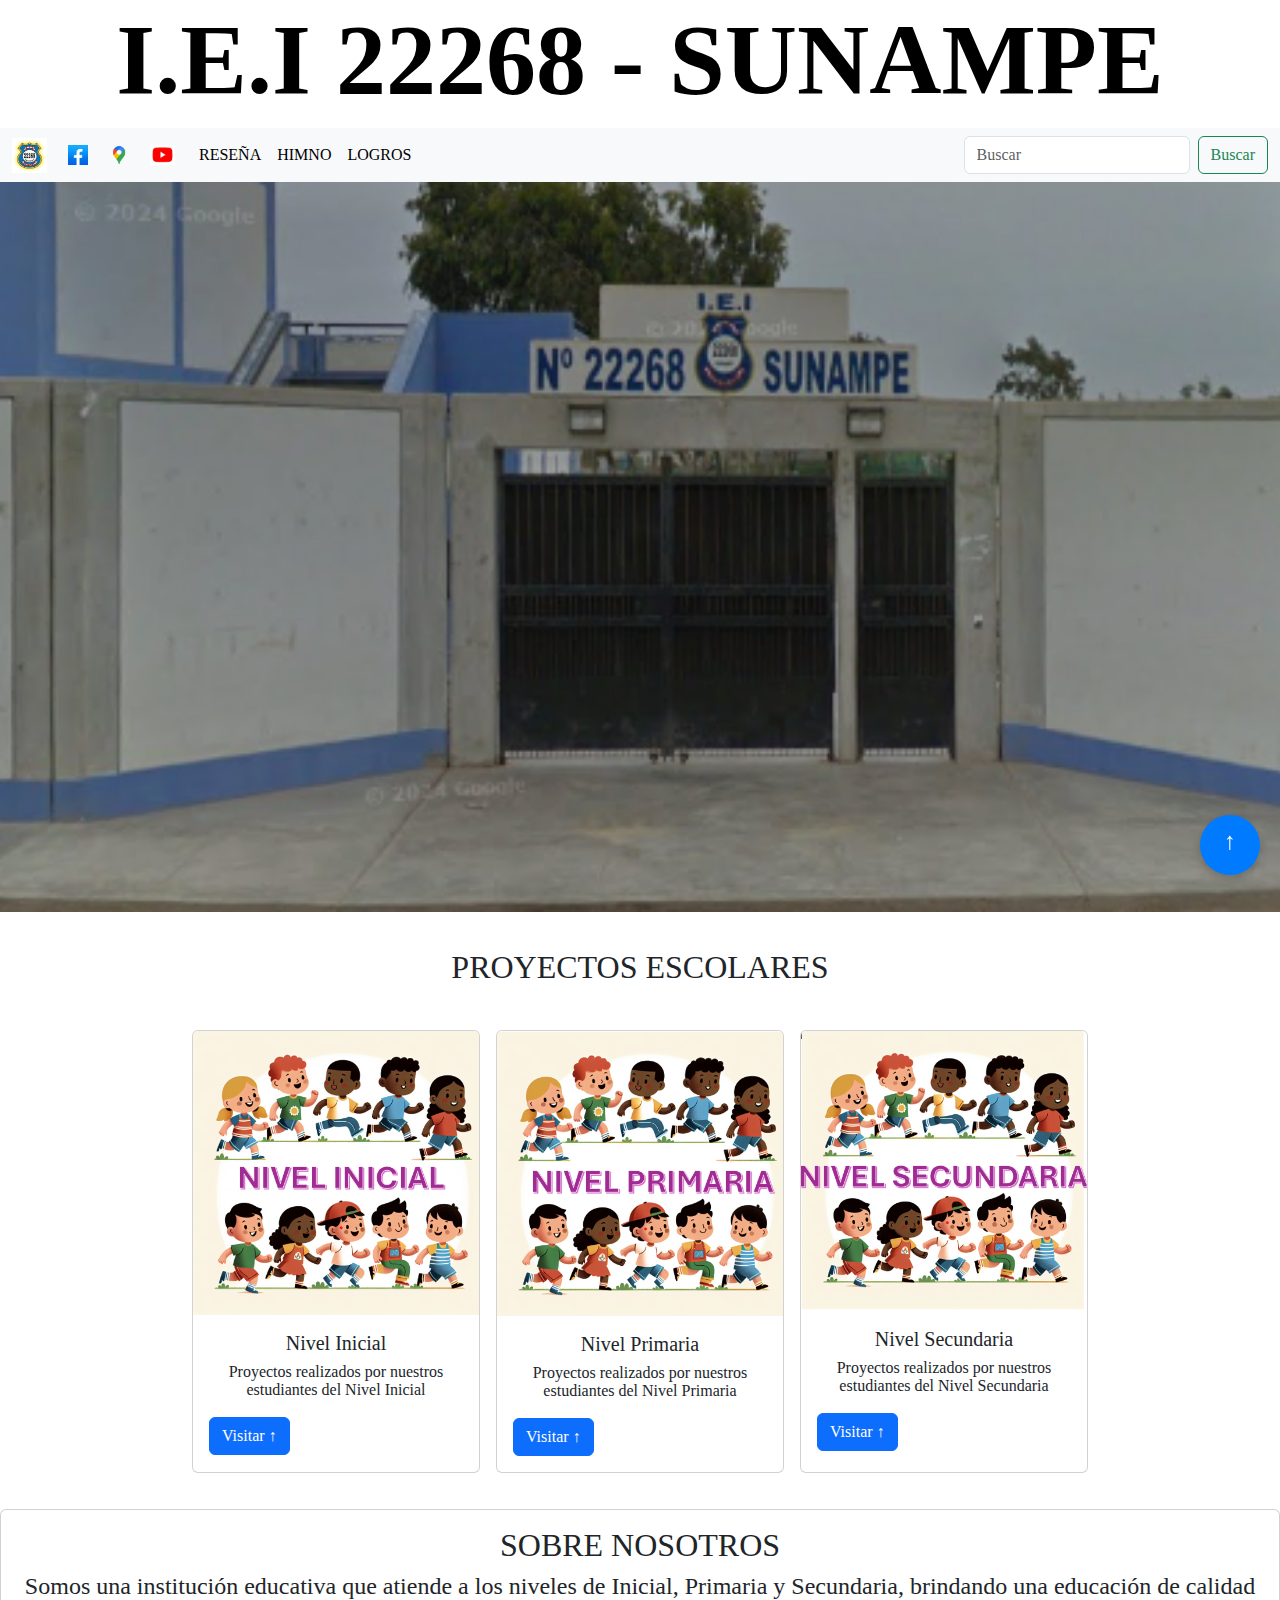
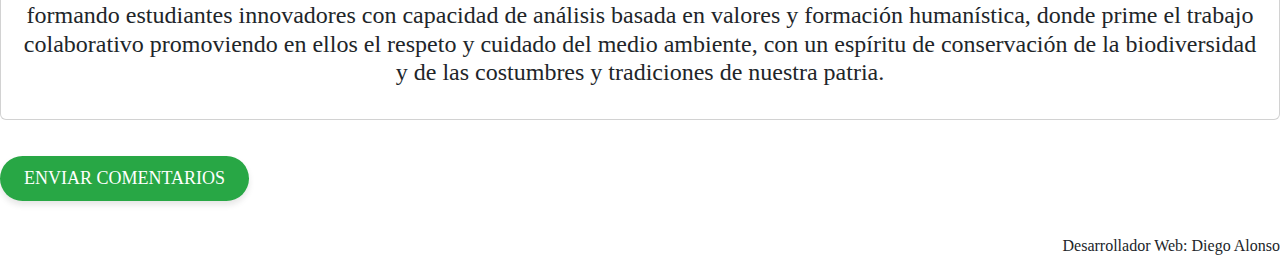
<file: Proyecto22268/index.html>
<!DOCTYPE html>
<html lang="en">
<head>
    <meta charset="UTF-8">
    <meta name="viewport" content="width=device-width, initial-scale=1.0">
    <title>Institución Educativa Nro. 22268</title>
    <link href="https://cdn.jsdelivr.net/npm/bootstrap@5.3.3/dist/css/bootstrap.min.css" rel="stylesheet" integrity="sha384-QWTKZyjpPEjISv5WaRU9OFeRpok6YctnYmDr5pNlyT2bRjXh0JMhjY6hW+ALEwIH" crossorigin="anonymous">
    <link rel="stylesheet" href="buscar.css">
</head>
<body>
  <!-- Inicio título -->
  <center>
    <h1 id="titulo">I.E.I 22268 - SUNAMPE</H1>
  </center>
  <!-- Fin título -->
<!-- INICIO DE BARRA DE BÚSQUEDAS -->
<nav class="navbar navbar-expand-lg bg-body-tertiary" data-bs-theme="white">
  <div class="container-fluid">
    <button class="navbar-toggler" type="button" data-bs-toggle="collapse" data-bs-target="#navbarSupportedContent" aria-controls="navbarSupportedContent" aria-expanded="false" aria-label="Toggle navigation">
      <span class="navbar-toggler-icon"></span>
    </button>
    <div class="collapse navbar-collapse" id="navbarSupportedContent">
      <ul class="navbar-nav me-auto mb-2 mb-lg-0">
        <!-- Enlace a Páginas del colegio -->
        <div>
          <a class="navbar-brand">
            <img src="./img/insignia22268.jpg" width="35" height="35">
          </a>
          <a class="navbar-brand" href="https://web.facebook.com/I.E.22268PaginaOficial">
            <img src="./img/facebook.jpg" alt="facebook" width="20" height="20">
          </a>
          <a class="navbar-brand" href="https://maps.app.goo.gl/38y8u3NXHC9ZCFAS8">
            <img src="./img/google maps.png" alt="Google Maps" width="20" height="20">
          </a>
          <a class="navbar-brand" href="https://www.youtube.com/results?search_query=22268">
            <img src="./img/youtube.png.jpg" alt="Youtube" width="25" height="20">
          </a>
        </div>
         <!-- Fin de Enlace -->
        <li class="nav-item">
          <a id="reseña" class="nav-link active" aria-current="page" href="reseña.html">RESEÑA</a>
        </li>
        <li class="nav-item">
          <a id="himno" class="nav-link" active aria-current="page" href="himno22268.html">HIMNO</a>
        </li>
        <li class="nav-item">
          <a id="logros" class="nav-link" active aria-current="page" href="Logros.html">LOGROS</a>
        </li>
      </ul>
      <form class="d-flex" role="search">
        <input class="form-control me-2" type="search" placeholder="Buscar" aria-label="Search">
        <button class="btn btn-outline-success" type="submit">Buscar</button>
      </form>
    </div>
  </div>
</nav>
 <!-- FIN DE BARRA DE BÚSQUEDAS -->
   <!-- FONDO DE LA INSTITUCIÓN -->
   <center>
    <img src="./img/FONDO PW.png" height="730" alt="FONDO">
   </center>
  <!-- FIN FONDO DE LA INSTITUCIÓN -->
   <br></br>
   <h2>
    <center>PROYECTOS ESCOLARES</center>
   </h2>
   <br><br>
<!-- Inicio Cards -->
<div class="card-container" style="display: flex; gap: 1rem; justify-content: center;">
  <div class="card" style="width: 18rem;">
    <img src="./img/Nivel_inicial.png" class="card-img-top" alt="...">
    <div class="card-body">
      <center><h5 class="card-title">Nivel Inicial</h5></center>
      <center><p class="card-text">Proyectos realizados por nuestros estudiantes del Nivel Inicial</p></center><br>
      <a href="./NivelInicial.html" class="btn btn-primary">Visitar ↑</a>
    </div>
  </div>
  <div class="card" style="width: 18rem;">
    <img src="./img/Nivel_primaria.png" class="card-img-top" alt="...">
    <div class="card-body">
      <center><h5 class="card-title">Nivel Primaria</h5></center>
      <center><p class="card-text">Proyectos realizados por nuestros estudiantes del Nivel Primaria</p></center><br>
      <a href="./NivelPrimaria.html" class="btn btn-primary">Visitar ↑</a>
    </div>
  </div>
  <div class="card" style="width: 18rem;">
    <img src="./img/Nivel_secundaria.png" class="card-img-top" alt="...">
    <div class="card-body">
      <center><h5 class="card-title">Nivel Secundaria</h5></center>
      <center><p class="card-text">Proyectos realizados por nuestros estudiantes del Nivel Secundaria</p></center><br>
      <a href="./nivelsecundaria.html" class="btn btn-primary">Visitar ↑</a>
    </div>
  </div>
</div>
<!-- Fin Cards -->
 <br><br>
 <!-- INICIO SOBRE NOSOTROS -->
 <div class="card">
  <div class="card-body">
  <center><H2>SOBRE NOSOTROS</H1></center>
  <center>
    <h4>
      <p>
      Somos una institución educativa que atiende a los niveles de Inicial, Primaria y Secundaria, brindando una
      educación de calidad formando estudiantes innovadores con capacidad de análisis basada en valores y formación
      humanística, donde prime el trabajo colaborativo promoviendo en ellos el respeto y cuidado del medio ambiente,
      con un espíritu de conservación de la biodiversidad y de las costumbres y tradiciones de nuestra patria.
      </p>
    </h4>
  </center>
  </div>
</div>
<!-- FIN SOBRE NOSOTROS -->
<br><br>
<!-- BOTÓN DE COMENTARIOS -->
<a class="navbar-brand" href="Comentarios.html">
  <button class="boton-enviar">Enviar Comentarios</button>
</a>
<!-- FIN BOTÓN DE COMENTARIOS -->
 <br>

<br><br>
<p dir="rtl">Desarrollador Web: Diego Alonso</p>
<script src="https://cdn.jsdelivr.net/npm/bootstrap@5.3.3/dist/js/bootstrap.bundle.min.js" integrity="sha384-YvpcrYf0tY3lHB60NNkmXc5s9fDVZLESaAA55NDzOxhy9GkcIdslK1eN7N6jIeHz" crossorigin="anonymous"></script>
<!-- SCRIPT DE BOTÓN IR ARRIBA -->
<button onclick="irArriba()" id="btn-arriba" title="Ir arriba"><h4>↑</h4></button>

<script>
// Mostrar el botón cuando el usuario haga scroll hacia abajo
window.onscroll = function() {scrollFunction()};

function scrollFunction() {
  if (document.body.scrollTop > 20 || document.documentElement.scrollTop > 20) {
    document.getElementById("btn-arriba").style.display = "block";
  } else {
    document.getElementById("btn-arriba").style.display = "none";
  }
}

// Función para hacer scroll hacia arriba
function irArriba() {
  document.body.scrollTop = 0; // Para Safari
  document.documentElement.scrollTop = 0; // Para Chrome, Firefox, IE y Opera
}
</script>
<!-- FIN DE SCRIPT DE BOTÓN IR ARRIBA -->
</body>
</html>
</file>
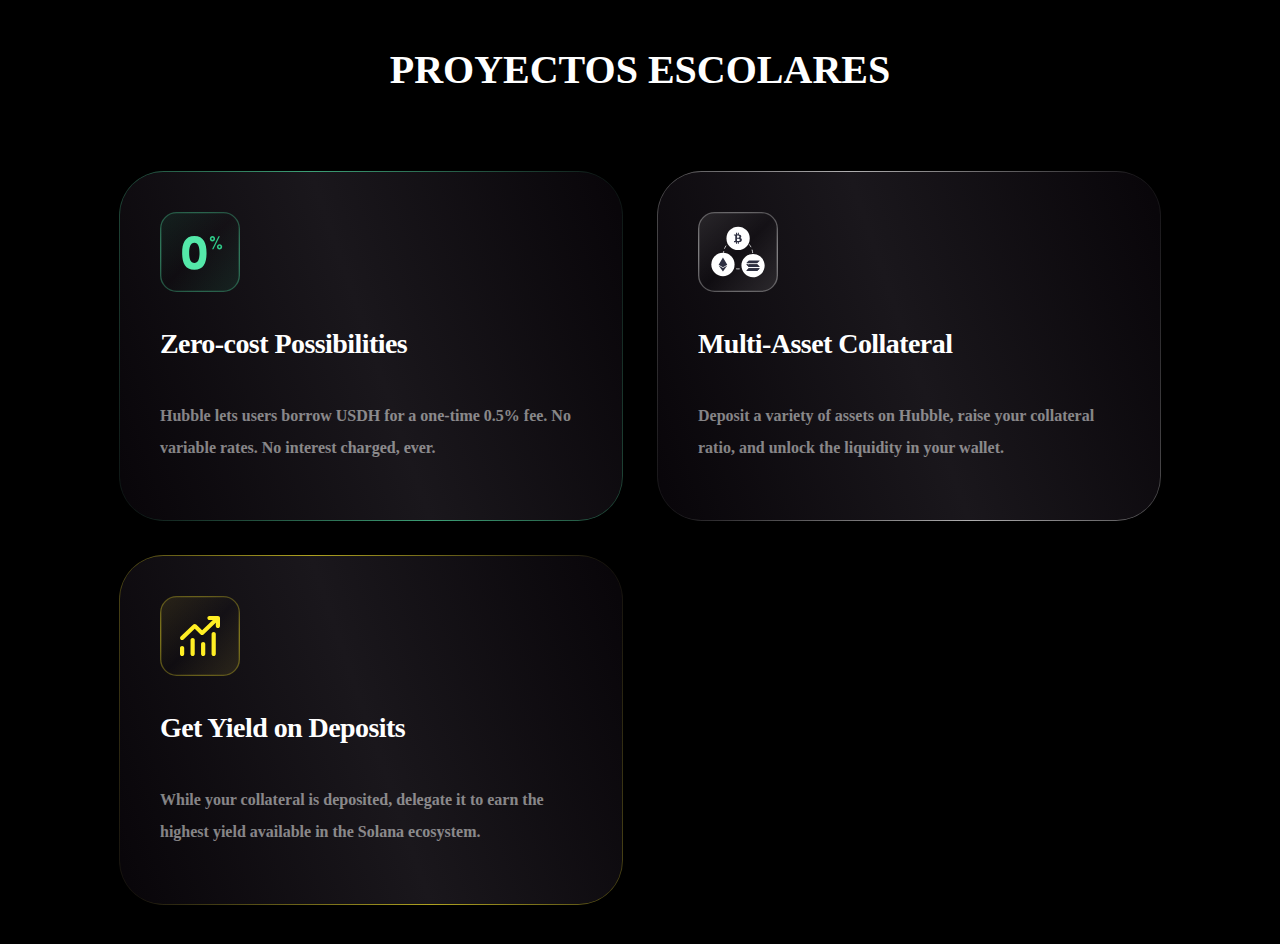
<file: Proyecto22268/borrador.html>
<!DOCTYPE html>
<html lang="en">
<head>
    <meta charset="UTF-8">
    <meta name="viewport" content="width=device-width, initial-scale=1.0">
    <title>Document</title>
    <link rel="stylesheet" href="borrador.css">
</head>
<body>
    <div class="container">
        <p class="container-title">PROYECTOS ESCOLARES</p>
      
        <div class="gradient-cards">
          <div class="card">
            <div class="container-card bg-green-box">
              <svg width="80" height="80" viewBox="0 0 120 120" fill="none" xmlns="http://www.w3.org/2000/svg">
                <rect x="1" y="1" width="118" height="118" rx="24" fill="url(#paint0_linear_1366_4547)" fill-opacity="0.15" stroke="url(#paint1_radial_1366_4547)" stroke-width="2"></rect>
                <path d="M33.2182 61.4C33.2182 75.425 37.2682 86.75 51.5932 86.75C65.9182 86.75 69.8182 75.425 69.8182 61.4C69.8182 47.225 65.9182 35.9 51.5932 35.9C37.2682 35.9 33.2182 47.225 33.2182 61.4ZM43.7182 61.4C43.7182 53.075 45.5932 46.1 51.5932 46.1C57.5182 46.1 59.3182 53.075 59.3182 61.4C59.3182 69.65 57.5182 76.55 51.5932 76.55C45.5932 76.55 43.7182 69.65 43.7182 61.4Z" fill="#54E8A9"></path>
                <path d="M87.7143 36.35L78.0543 56H80.1243L89.7843 36.35H87.7143ZM74.6943 40.16C74.6943 42.44 76.4043 44.15 78.6843 44.15C80.9343 44.15 82.7043 42.44 82.7043 40.16C82.7043 37.91 80.9343 36.14 78.6843 36.14C76.4043 36.14 74.6943 37.91 74.6943 40.16ZM77.1243 40.16C77.1243 39.29 77.7543 38.57 78.6843 38.57C79.5543 38.57 80.2743 39.29 80.2743 40.16C80.2743 41.09 79.5543 41.72 78.6843 41.72C77.7543 41.72 77.1243 41.09 77.1243 40.16ZM85.3143 52.31C85.3143 54.59 87.0243 56.3 89.3043 56.3C91.5543 56.3 93.3243 54.59 93.3243 52.31C93.3243 50.06 91.5543 48.29 89.3043 48.29C87.0243 48.29 85.3143 50.06 85.3143 52.31ZM87.7443 52.31C87.7443 51.44 88.3743 50.72 89.3043 50.72C90.1743 50.72 90.8943 51.44 90.8943 52.31C90.8943 53.24 90.1743 53.87 89.3043 53.87C88.3743 53.87 87.7443 53.24 87.7443 52.31Z" fill="#2FCB89"></path>
                <defs>
                  <linearGradient id="paint0_linear_1366_4547" x1="0.0063367" y1="0.168432" x2="120.853" y2="119.009" gradientUnits="userSpaceOnUse">
                    <stop stop-color="#2FCB89" stop-opacity="0.7"></stop>
                    <stop offset="0.489583" stop-color="#2FCB89" stop-opacity="0"></stop>
                    <stop offset="1" stop-color="#2FCB89" stop-opacity="0.7"></stop>
                  </linearGradient>
                  <radialGradient id="paint1_radial_1366_4547" cx="0" cy="0" r="1" gradientUnits="userSpaceOnUse" gradientTransform="translate(60 60) rotate(96.8574) scale(122.674 149.921)">
                    <stop stop-color="#54E8A9"></stop>
                    <stop offset="1" stop-color="#1A3E31" stop-opacity="0.2"></stop>
                  </radialGradient>
                </defs>
              </svg>
              <p class="card-title">Zero-cost Possibilities</p>
              <p class="card-description">Hubble lets users borrow USDH for a one-time 0.5% fee. No variable rates. No interest charged, ever.</p>
            </div>
          </div>
      
          <div class="card">
            <div class="container-card bg-white-box">
              <svg width="80" height="80" viewBox="0 0 120 120" fill="none" xmlns="http://www.w3.org/2000/svg">
                <rect x="1" y="1" width="118" height="118" rx="24" fill="url(#paint0_linear_1366_4565)" fill-opacity="0.15" stroke="url(#paint1_radial_1366_4565)" stroke-width="2"></rect>
                <ellipse rx="21.9462" ry="22.2891" transform="matrix(0.964749 0.263173 -0.254526 0.967066 60.1463 63.0804)" stroke="white" stroke-width="1.00101" stroke-linecap="round" stroke-dasharray="4 5.01"></ellipse>
                <ellipse rx="17.4359" ry="17.5832" transform="matrix(-1 0 0 1 60.1466 39.5834)" fill="white"></ellipse>
                <path d="M63.5924 38.93C64.4717 38.4692 65.0312 37.6495 64.9014 36.2874C64.7314 34.4228 63.2378 33.7982 61.2597 33.624V31.0427H59.721V33.5522C59.3212 33.5522 58.9118 33.5626 58.5019 33.5725V31.0427H56.9631V33.624C56.3974 33.6416 55.7384 33.6328 53.876 33.624V35.3039C55.0905 35.282 55.7283 35.2019 55.8744 36.0003V43.0678C55.7815 43.7013 55.2869 43.6103 54.186 43.5905L53.8765 45.4649C56.682 45.4649 56.9641 45.4754 56.9641 45.4754V47.6858H58.5029V45.506C58.9224 45.5164 59.3319 45.5164 59.722 45.5164V47.6863H61.2607V45.4759C63.8385 45.3323 65.5619 44.6666 65.7917 42.1774C65.9713 40.1803 65.0526 39.2888 63.5935 38.9305L63.5924 38.93ZM58.5318 35.4167C59.4008 35.4167 62.1186 35.14 62.1186 36.9942C62.1186 38.7661 59.4008 38.5612 58.5318 38.5612V35.4167ZM58.5318 43.6004V40.1381C59.5708 40.1381 62.7528 39.8412 62.7528 41.869C62.7528 43.8256 59.5708 43.5999 58.5318 43.5999V43.6004Z" fill="#2E3042"></path>
                <path d="M82.5643 62.834C92.1944 62.834 100 70.7058 100 80.4172C100 90.1286 92.1944 98.0004 82.5643 98.0004C72.9342 98.0004 65.1284 90.1286 65.1284 80.4172C65.1284 70.7058 72.9342 62.834 82.5643 62.834ZM92.0516 84.2822H76.3964C76.2271 84.282 76.0646 84.3491 75.9441 84.469L72.8514 87.5626C72.8065 87.6073 72.7759 87.6645 72.7634 87.7269C72.751 87.7893 72.7573 87.854 72.7815 87.9128C72.8057 87.9716 72.8468 88.0217 72.8994 88.0568C72.9521 88.0919 73.0139 88.1104 73.077 88.1098H88.7323C88.9015 88.11 89.064 88.0429 89.1845 87.923L92.2772 84.8284C92.3217 84.7836 92.352 84.7264 92.3643 84.6642C92.3765 84.602 92.3701 84.5376 92.346 84.479C92.3218 84.4205 92.2809 84.3705 92.2285 84.3355C92.1761 84.3004 92.1145 84.2819 92.0516 84.2822ZM88.7323 78.4665H73.077L73.0029 78.4742C72.9476 78.487 72.8968 78.5146 72.8556 78.5539C72.8145 78.5933 72.7846 78.6431 72.769 78.6981C72.7534 78.7531 72.7527 78.8113 72.767 78.8666C72.7813 78.9219 72.8101 78.9724 72.8503 79.0127L75.9452 82.1074L76.0215 82.1733C76.1305 82.2502 76.2612 82.2942 76.3964 82.2942H92.0516L92.1257 82.2865C92.181 82.2737 92.2319 82.2462 92.273 82.2068C92.3141 82.1674 92.3441 82.1177 92.3596 82.0627C92.3752 82.0077 92.3759 81.9495 92.3616 81.8941C92.3473 81.8388 92.3185 81.7883 92.2783 81.748L89.1834 78.6534L89.1071 78.5874C88.9978 78.5086 88.8667 78.4663 88.7323 78.4665Z" fill="white"></path>
                <path d="M92.0507 84.5023H76.3954C76.2262 84.5022 76.0637 84.57 75.9432 84.6911L72.8505 87.8164C72.8056 87.8616 72.775 87.9194 72.7625 87.9825C72.75 88.0455 72.7563 88.1109 72.7806 88.1703C72.8048 88.2296 72.8458 88.2803 72.8985 88.3158C72.9511 88.3512 73.013 88.3699 73.0761 88.3693H88.7313C88.9006 88.3695 89.0631 88.3017 89.1836 88.1806L92.2763 85.0541C92.3208 85.0089 92.3511 84.9512 92.3633 84.8883C92.3756 84.8255 92.3692 84.7604 92.345 84.7012C92.3208 84.6421 92.2799 84.5916 92.2275 84.5562C92.1751 84.5208 92.1136 84.502 92.0507 84.5023ZM88.7313 78.627H73.0761L73.002 78.6347C72.9467 78.6477 72.8958 78.6755 72.8547 78.7152C72.8136 78.755 72.7836 78.8053 72.7681 78.8608C72.7525 78.9164 72.7518 78.9752 72.7661 79.0311C72.7804 79.087 72.8092 79.138 72.8494 79.1787L75.9443 82.3052L76.0206 82.3718C76.1295 82.4495 76.2603 82.4939 76.3954 82.4939H92.0507L92.1248 82.4861C92.1801 82.4732 92.2309 82.4454 92.2721 82.4056C92.3132 82.3659 92.3431 82.3156 92.3587 82.26C92.3743 82.2045 92.375 82.1457 92.3606 82.0898C92.3463 82.0338 92.3176 81.9829 92.2773 81.9421L89.1825 78.8157L89.1062 78.7491C88.9968 78.6694 88.8657 78.6267 88.7313 78.627ZM92.0507 72.8259H76.3954C76.2262 72.8258 76.0637 72.8936 75.9432 73.0147L72.8505 76.1411C72.806 76.1864 72.7757 76.2441 72.7634 76.3069C72.7512 76.3698 72.7576 76.4349 72.7817 76.4941C72.8059 76.5532 72.8468 76.6037 72.8992 76.6391C72.9516 76.6745 73.0132 76.6932 73.0761 76.6929H88.7313C88.9006 76.6931 89.0631 76.6253 89.1836 76.5042L92.2763 73.3788C92.3212 73.3336 92.3518 73.2758 92.3643 73.2128C92.3767 73.1498 92.3704 73.0844 92.3462 73.025C92.322 72.9656 92.2809 72.915 92.2283 72.8795C92.1756 72.844 92.1138 72.8254 92.0507 72.8259Z" fill="#2E3042"></path>
                <ellipse cx="37.4359" cy="78.7687" rx="17.4359" ry="17.5832" fill="white"></ellipse>
                <path d="M43.9081 78.9791L37.4362 82.8079L30.96 78.9791L37.4362 68.2188L43.9081 78.9791ZM37.4362 84.0374L30.96 80.2086L37.4362 89.3434L43.9124 80.2086L37.4362 84.0374Z" fill="#2E3042"></path>
                <defs>
                  <linearGradient id="paint0_linear_1366_4565" x1="0" y1="0" x2="120" y2="120" gradientUnits="userSpaceOnUse">
                    <stop stop-color="white" stop-opacity="0.7"></stop>
                    <stop offset="0.505208" stop-color="white" stop-opacity="0"></stop>
                    <stop offset="1" stop-color="white" stop-opacity="0.7"></stop>
                  </linearGradient>
                  <radialGradient id="paint1_radial_1366_4565" cx="0" cy="0" r="1" gradientUnits="userSpaceOnUse" gradientTransform="translate(60 60) rotate(96.8574) scale(122.674 149.921)">
                    <stop stop-color="white"></stop>
                    <stop offset="1" stop-color="#363437" stop-opacity="0.2"></stop>
                  </radialGradient>
                </defs>
              </svg>
              <p class="card-title">Multi-Asset Collateral</p>
              <p class="card-description">Deposit a variety of assets on Hubble, raise your collateral ratio, and unlock the liquidity in your wallet.</p>
            </div>
          </div>
          <div class="card">
            <div class="container-card bg-yellow-box">
              <svg width="80" height="80" viewBox="0 0 120 120" fill="none" xmlns="http://www.w3.org/2000/svg">
                <rect x="1" y="1" width="118" height="118" rx="24" fill="url(#paint0_linear_1366_4557)" fill-opacity="0.15" stroke="url(#paint1_radial_1366_4557)" stroke-width="2"></rect>
                <path d="M74.2105 36C73.373 36 72.5698 35.6839 71.9776 35.1213C71.3853 34.5587 71.0526 33.7956 71.0526 33C71.0526 32.2044 71.3853 31.4413 71.9776 30.8787C72.5698 30.3161 73.373 30 74.2105 30H86.8421C87.6796 30 88.4829 30.3161 89.0751 30.8787C89.6673 31.4413 90 32.2044 90 33V45C90 45.7956 89.6673 46.5587 89.0751 47.1213C88.4829 47.6839 87.6796 48 86.8421 48C86.0046 48 85.2014 47.6839 84.6091 47.1213C84.0169 46.5587 83.6842 45.7956 83.6842 45V40.242L65.3905 57.621C64.7983 58.1834 63.9953 58.4994 63.1579 58.4994C62.3205 58.4994 61.5175 58.1834 60.9253 57.621L52.1053 49.242L35.3905 65.121C34.7949 65.6675 33.9972 65.9699 33.1693 65.963C32.3413 65.9562 31.5492 65.6407 30.9637 65.0845C30.3782 64.5282 30.0461 63.7758 30.0389 62.9892C30.0317 62.2026 30.35 61.4448 30.9253 60.879L49.8726 42.879C50.4648 42.3166 51.2679 42.0006 52.1053 42.0006C52.9426 42.0006 53.7457 42.3166 54.3379 42.879L63.1579 51.258L79.219 36H74.2105ZM36.3158 78V87C36.3158 87.7957 35.9831 88.5587 35.3909 89.1213C34.7986 89.6839 33.9954 90 33.1579 90C32.3204 90 31.5171 89.6839 30.9249 89.1213C30.3327 88.5587 30 87.7957 30 87V78C30 77.2043 30.3327 76.4413 30.9249 75.8787C31.5171 75.3161 32.3204 75 33.1579 75C33.9954 75 34.7986 75.3161 35.3909 75.8787C35.9831 76.4413 36.3158 77.2043 36.3158 78ZM52.1053 66C52.1053 65.2043 51.7726 64.4413 51.1803 63.8787C50.5881 63.3161 49.7849 63 48.9474 63C48.1098 63 47.3066 63.3161 46.7144 63.8787C46.1222 64.4413 45.7895 65.2043 45.7895 66V87C45.7895 87.7957 46.1222 88.5587 46.7144 89.1213C47.3066 89.6839 48.1098 90 48.9474 90C49.7849 90 50.5881 89.6839 51.1803 89.1213C51.7726 88.5587 52.1053 87.7957 52.1053 87V66ZM64.7368 69C65.5744 69 66.3776 69.3161 66.9698 69.8787C67.562 70.4413 67.8947 71.2043 67.8947 72V87C67.8947 87.7957 67.562 88.5587 66.9698 89.1213C66.3776 89.6839 65.5744 90 64.7368 90C63.8993 90 63.0961 89.6839 62.5039 89.1213C61.9117 88.5587 61.5789 87.7957 61.5789 87V72C61.5789 71.2043 61.9117 70.4413 62.5039 69.8787C63.0961 69.3161 63.8993 69 64.7368 69ZM83.6842 57C83.6842 56.2044 83.3515 55.4413 82.7593 54.8787C82.1671 54.3161 81.3638 54 80.5263 54C79.6888 54 78.8856 54.3161 78.2933 54.8787C77.7011 55.4413 77.3684 56.2044 77.3684 57V87C77.3684 87.7957 77.7011 88.5587 78.2933 89.1213C78.8856 89.6839 79.6888 90 80.5263 90C81.3638 90 82.1671 89.6839 82.7593 89.1213C83.3515 88.5587 83.6842 87.7957 83.6842 87V57Z" fill="#FFEE24"></path>
                <defs>
                  <linearGradient id="paint0_linear_1366_4557" x1="-0.0208152" y1="-0.102528" x2="119.899" y2="119.817" gradientUnits="userSpaceOnUse">
                    <stop stop-color="#FFE34B" stop-opacity="0.7"></stop>
                    <stop offset="0.510417" stop-color="#FFE34B" stop-opacity="0"></stop>
                    <stop offset="1" stop-color="#FFE34B" stop-opacity="0.7"></stop>
                  </linearGradient>
                  <radialGradient id="paint1_radial_1366_4557" cx="0" cy="0" r="1" gradientUnits="userSpaceOnUse" gradientTransform="translate(60 60) rotate(96.8574) scale(122.674 149.921)">
                    <stop stop-color="#FFEE24"></stop>
                    <stop offset="1" stop-color="#302A1A" stop-opacity="0.2"></stop>
                  </radialGradient>
                </defs>
              </svg>
              <p class="card-title">Get Yield on Deposits</p>
              <p class="card-description">While your collateral is deposited, delegate it to earn the highest yield available in the Solana ecosystem.</p>
            </div>
          </div>
        </div>
      </div>
</body>
</html>
</file>
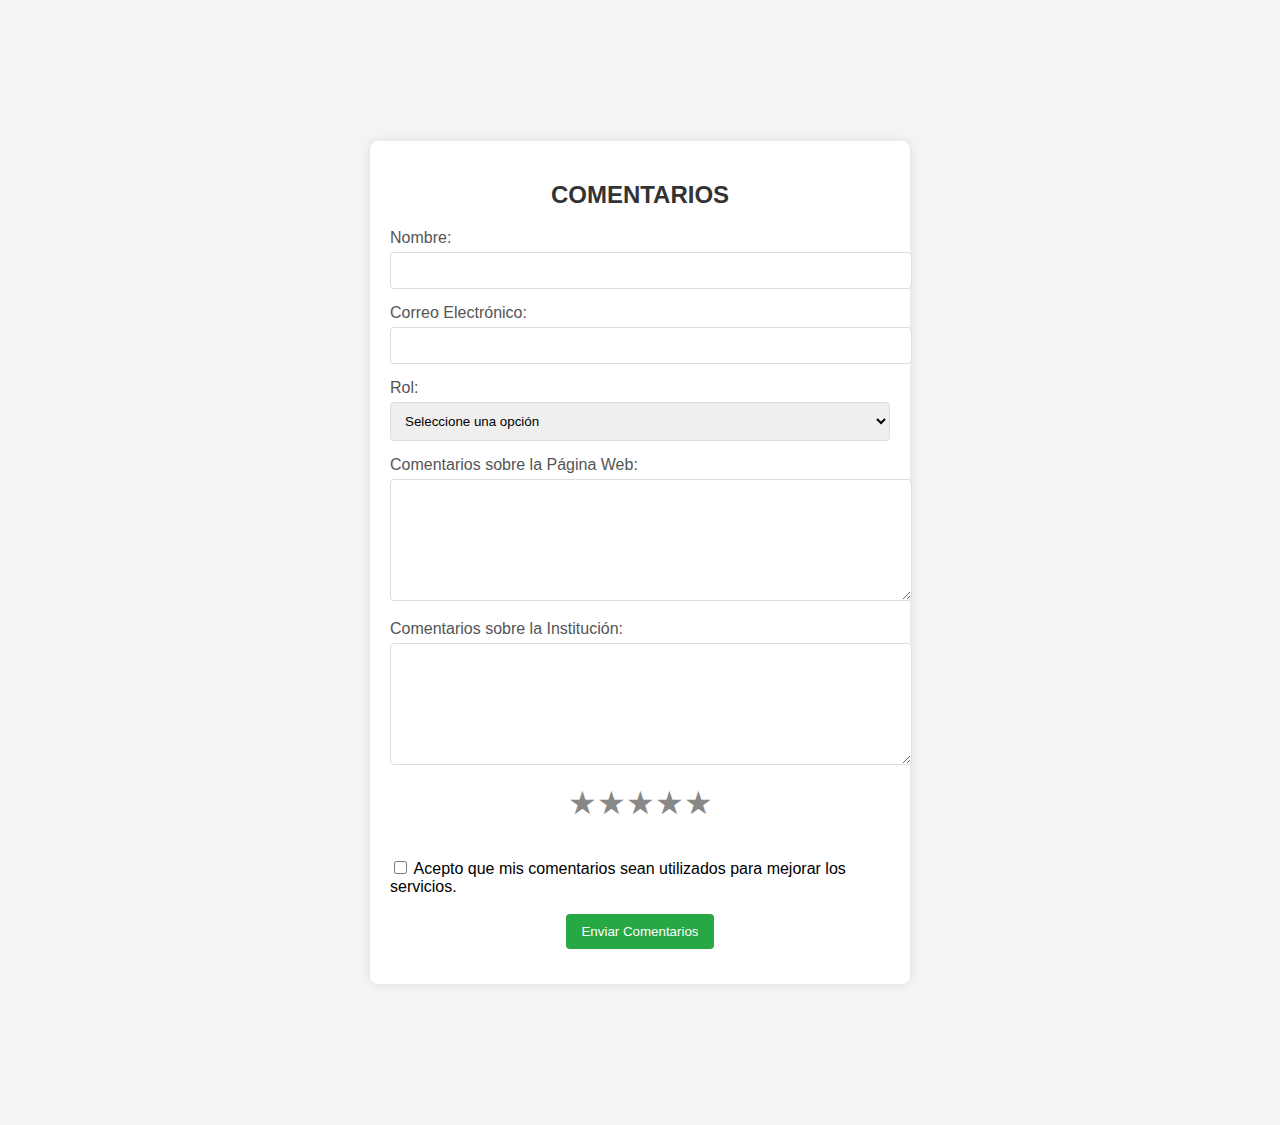
<file: Proyecto22268/Comentarios.html>
<!DOCTYPE html>
<html lang="es">
<head>
    <meta charset="UTF-8">
    <meta name="viewport" content="width=device-width, initial-scale=1.0">
    <link rel="stylesheet" href="Comentarios.css">
    <title>COMENTARIOS</title>
</head>
<body>
<div class="form-container">
    <center><h2>COMENTARIOS</h2></center>
    <form action="conexion.php" method="post">
        <div class="form-group">
            <label for="name">Nombre:</label>
            <input type="text" id="name"    name="name" required>
        </div>
        <div class="form-group">
            <label for="email">Correo Electrónico:</label>
            <input type="email" id="email-input" name="email" required>
        </div>
        <div class="form-group">
            <label for="claimReason">Rol:</label>
            <select id="claimReason" name="claimReason" required>
                <option value="">Seleccione una opción</option>
                <option value="alumno">Alumno</option>
                <option value="padre_de_familia">Padre de familia</option>
                <option value="profesor">Profesor</option>
                <option value="visitante">Visitante</option>
            </select>
        </div>
        <div class="form-group">
            <label for="webComments">Comentarios sobre la Página Web:</label>
            <textarea id="webComments" name="webComments" required></textarea>
        </div>
        <div class="form-group">
            <label for="institutionComments">Comentarios sobre la Institución:</label>
            <textarea id="institutionComments" name="institutionComments" required></textarea>
        </div>
        <!-- Calificar de 1 a 5 estrellas -->
         <center>
            <div class="ec-stars-wrapper" id="star-rating">
                <input type="hidden" id="rating" name="rating" value="">
                <a data-value="1" title="Votar con 1 estrella">&#9733;</a>
                <a data-value="2" title="Votar con 2 estrellas">&#9733;</a>
                <a data-value="3" title="Votar con 3 estrellas">&#9733;</a>
                <a data-value="4" title="Votar con 4 estrellas">&#9733;</a>
                <a data-value="5" title="Votar con 5 estrellas">&#9733;</a>
            </div>
        </center>
        <br><br>
        <label>
            <input type="checkbox" name="consent" required>
            Acepto que mis comentarios sean utilizados para mejorar los servicios.
        </label>
        <br><br>
        <center>
        <div class="form-group">
            <button type="submit" name="registro">Enviar Comentarios</button>
        </div>
        </center>
    </form>
</div>
<script src="https://cdn.jsdelivr.net/npm/bootstrap@5.3.3/dist/js/bootstrap.bundle.min.js" integrity="sha384-YvpcrYf0tY3lHB60NNkmXc5s9fDVZLESaAA55NDzOxhy9GkcIdslK1eN7N6jIeHz" crossorigin="anonymous"></script>
<!-- Script de estrellas -->
<script>
    // Selección de estrellas
    const stars = document.querySelectorAll('.ec-stars-wrapper a');
    const ratingInput = document.getElementById('rating');

    stars.forEach(star => {
        star.addEventListener('click', function(event) {
            event.preventDefault();
            // Remueve la clase seleccionada de todas las estrellas
            stars.forEach(s => s.classList.remove('selected'));
            // Agrega la clase seleccionada a las estrellas hasta la clicada
            this.classList.add('selected');
            ratingInput.value = this.getAttribute('data-value');

            // Marca todas las estrellas anteriores como seleccionadas
            let previousSiblings = this.previousElementSibling;
            while (previousSiblings) {
                previousSiblings.classList.add('selected');
                previousSiblings = previousSiblings.previousElementSibling;
            }
        });
    });
</script>
<!-- Fin de Script de estrellas -->
</body>
</html>
</file>
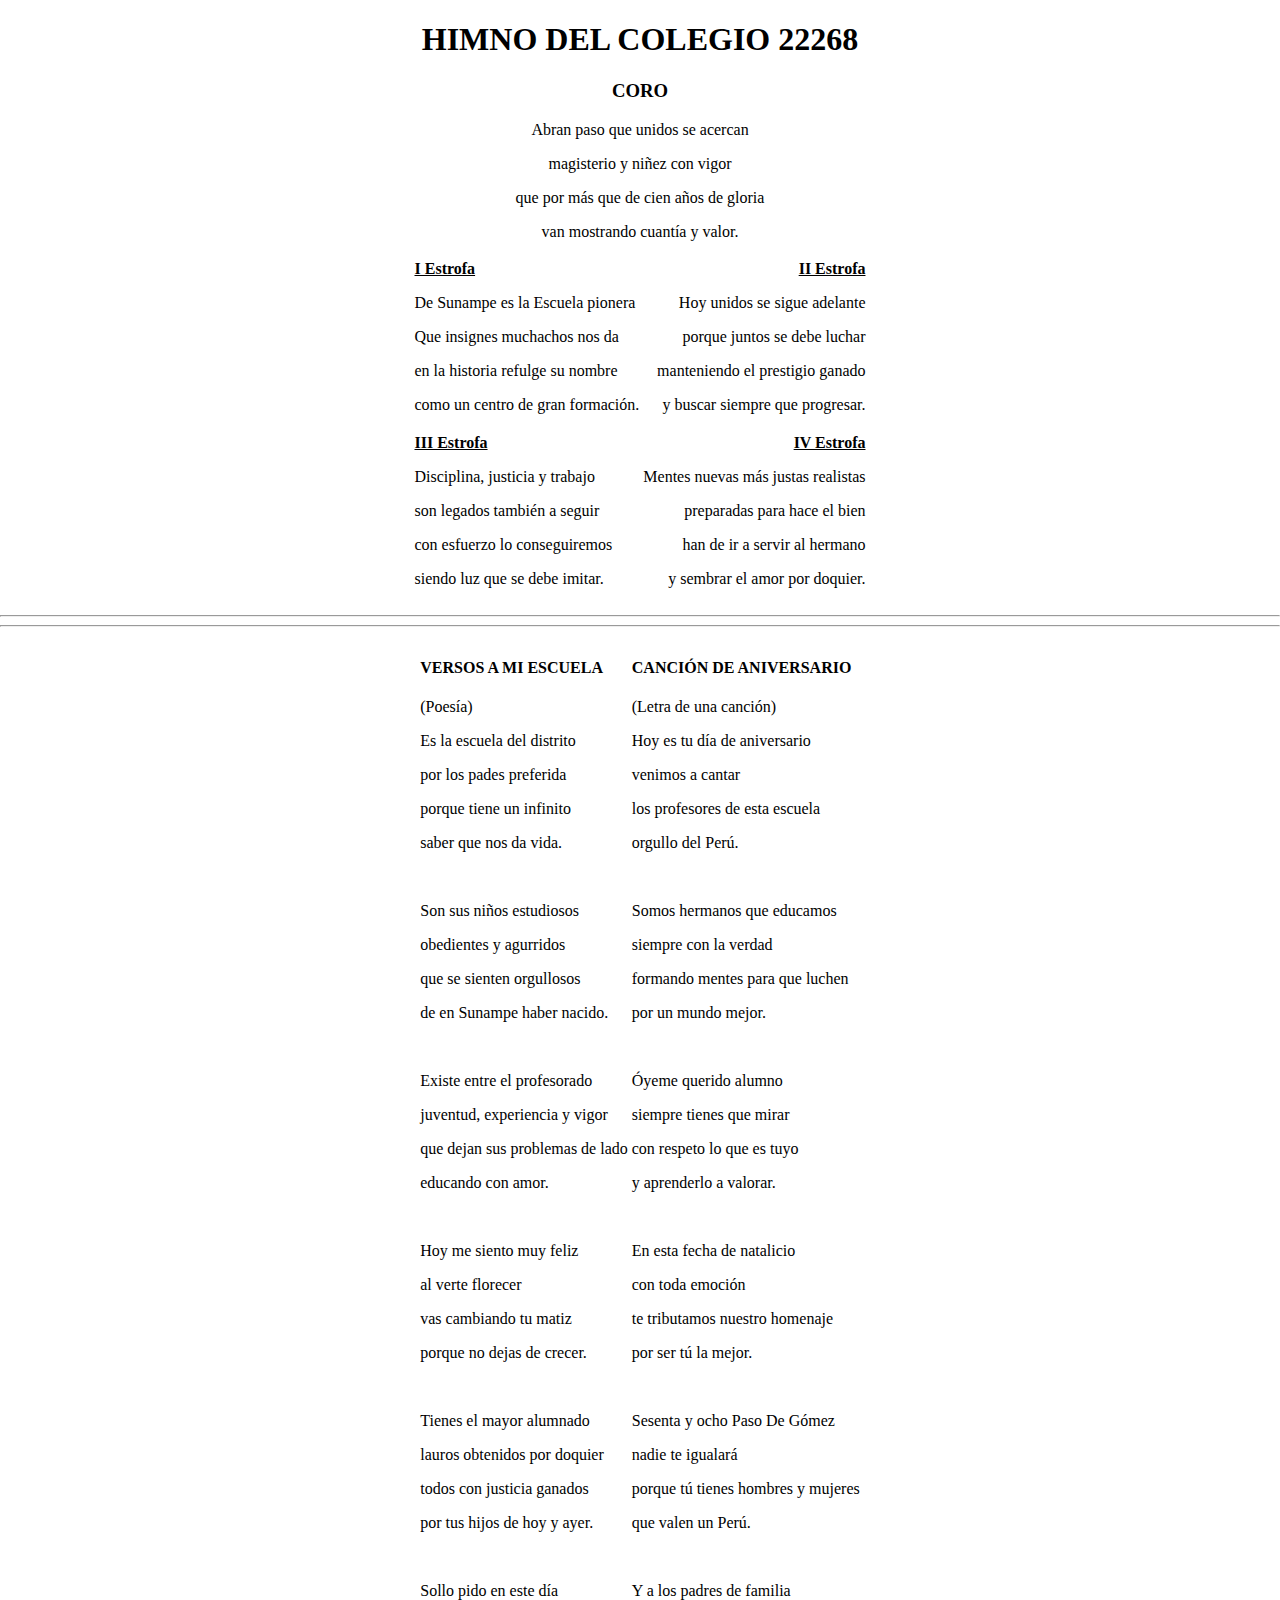
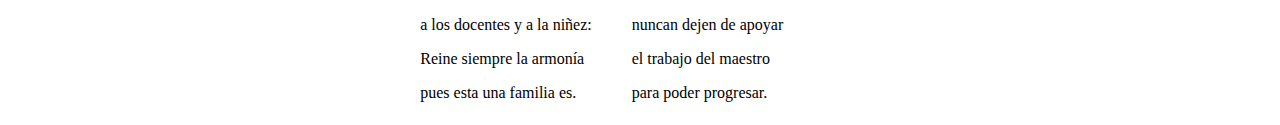
<file: Proyecto22268/himno22268.html>
<!DOCTYPE html>
<html lang="en">
<head>
    <meta charset="UTF-8">
    <meta name="viewport" content="width=device-width, initial-scale=1.0">
    <link rel="stylesheet" href="buscar.css">
    <title>himno 22268</title>
</head>
<body id="FondoHimno">
  <!-- ESTILOS PARA EL BOTÓN IR ARRIBA -->
  <style>
    #btn-arriba {
      display: none;
      position: fixed;
      bottom: 12px;
      right: 20px;
      z-index: 99;
      font-size: 12px;
      border: none;
      outline: none;
      background-color: #007bff;
      color: white;
      cursor: pointer;
      padding: 25px;
      border-radius: 50%;
    }
    #btn-arriba:hover {
      background-color: #0056b3;
    }
  </style>
  </head>
  <body>
  
  <!-- Contenido de tu página -->
  <div style="height: 1500px;"> <!-- Esto es solo para probar el scroll -->
  <!-- ESTILOS PARA EL BOTÓN IR ARRIBA -->
    <h1><center>HIMNO DEL COLEGIO 22268</center></h1>
    <center>
        <h3>CORO</h3>
        <p>Abran paso que unidos se acercan</p>
        <p>magisterio y niñez con vigor</p>
        <p>que por más que de cien años de gloria</p>
        <p>van mostrando cuantía y valor.</p>
    </center>
    <table align="center">
        <tr>
            <td style="text-align: left;">
                <b><u>I Estrofa</u></b>
                <p style="text-align: left;">De Sunampe es la Escuela pionera</p>
                <p style="text-align: left;">Que insignes muchachos nos da</p>
                <p style="text-align: left;">en la historia refulge su nombre</p>
                <p style="text-align: left;">como un centro de gran formación.</p>
            </td>
            <td style="text-align: right;">
                <b><u>II Estrofa</u></b>
                <p style="text-align: right;">Hoy unidos se sigue adelante</p>
                <p style="text-align: right;">porque juntos se debe luchar</p>
                <p style="text-align: right;">manteniendo el prestigio ganado</p>
                <p style="text-align: right;">y buscar siempre que progresar.</p>
            </td>
        </tr>
        <tr>
            <td style="text-align: left;">
                <b><u>III Estrofa</u></b>
                <p style="text-align: left;">Disciplina, justicia y trabajo</p>
                <p style="text-align: left;">son legados también a seguir</p>
                <p style="text-align: left;">con esfuerzo lo conseguiremos</p>
                <p style="text-align: left;">siendo luz que se debe imitar.</p>
            </td>
            <td style="text-align: right;">
                <b><u>IV Estrofa</u></b>
                <p style="text-align: right;">Mentes nuevas más justas realistas</p>
                <p style="text-align: right;">preparadas para hace el bien</p>
                <p style="text-align: right;">han de ir a servir al hermano</p>
                <p style="text-align: right;">y sembrar el amor por doquier.</p>
            </td>
        </tr>
    </table>    
    <hr><hr>
    <table align="center">
        <tr>
            <td>
                <h4>VERSOS A MI ESCUELA</h4>
                <p>(Poesía)</p>
                <p>Es la escuela del distrito</p>
                <p>por los pades preferida</p>
                <p>porque tiene un infinito</p>
                <p>saber que nos da vida.</p>
                <br>
                <p>Son sus niños estudiosos</p>
                <p>obedientes y agurridos</p>
                <p>que se sienten orgullosos</p>
                <p>de en Sunampe haber nacido.</p>
                <br>
                <p>Existe entre el profesorado</p>
                <p>juventud, experiencia y vigor</p>
                <p>que dejan sus problemas de lado</p>
                <p>educando con amor.</p>
                <br>
                <p>Hoy me siento muy feliz</p>
                <p>al verte florecer</p>
                <p>vas cambiando tu matiz</p>
                <p>porque no dejas de crecer.</p>
                <br>
                <p>Tienes el mayor alumnado</p>
                <p>lauros obtenidos por doquier</p>
                <p>todos con justicia ganados</p>
                <p>por tus hijos de hoy y ayer.</p>
                <br>
                <p>Sollo pido en este día</p>
                <p>a los docentes y a la niñez:</p>
                <p>Reine siempre la armonía</p>
                <p>pues esta una familia es.</p>
            </td>
            <td>
                <h4>CANCIÓN DE ANIVERSARIO</h4>
                <p>(Letra de una canción)</p>
                <p>Hoy es tu día de aniversario</p>
                <p>venimos a cantar</p>
                <p>los profesores de esta escuela</p>
                <p>orgullo del Perú.</p>
                <br>
                <p>Somos hermanos que educamos</p>
                <p>siempre con la verdad</p>
                <p>formando mentes para que luchen</p>
                <p>por un mundo mejor.</p>
                <br>
                <p>Óyeme querido alumno</p>
                <p>siempre tienes que mirar</p>
                <p>con respeto lo que es tuyo</p>
                <p>y aprenderlo a valorar.</p>
                <br>
                <p>En esta fecha de natalicio</p>
                <p>con toda emoción</p>
                <p>te tributamos nuestro homenaje</p>
                <p>por ser tú la mejor.</p>
                <br>
                <p>Sesenta y ocho Paso De Gómez</p>
                <p>nadie te igualará</p>
                <p>porque tú tienes hombres y mujeres</p>
                <p>que valen un Perú.</p>
                <br>
                <p>Y a los padres de familia</p>
                <p>nuncan dejen de apoyar</p>
                <p>el trabajo del maestro</p>
                <p>para poder progresar.</p>
            </td>
        </tr>
        <tr>
            <td>
            </td>
            <td>

            </td>
        </tr>
    </table>
<script src="https://cdn.jsdelivr.net/npm/bootstrap@5.3.3/dist/js/bootstrap.bundle.min.js" integrity="sha384-YvpcrYf0tY3lHB60NNkmXc5s9fDVZLESaAA55NDzOxhy9GkcIdslK1eN7N6jIeHz" crossorigin="anonymous"></script>
<!-- Botón para ir arriba -->
<button onclick="irArriba()" id="btn-arriba" title="Ir arriba">↑</button>

<script>
// Mostrar el botón cuando el usuario haga scroll hacia abajo
window.onscroll = function() {scrollFunction()};

function scrollFunction() {
  if (document.body.scrollTop > 20 || document.documentElement.scrollTop > 20) {
    document.getElementById("btn-arriba").style.display = "block";
  } else {
    document.getElementById("btn-arriba").style.display = "none";
  }
}

// Función para hacer scroll hacia arriba
function irArriba() {
  document.body.scrollTop = 0; // Para Safari
  document.documentElement.scrollTop = 0; // Para Chrome, Firefox, IE y Opera
}
</script>
</body>
</html>
</file>
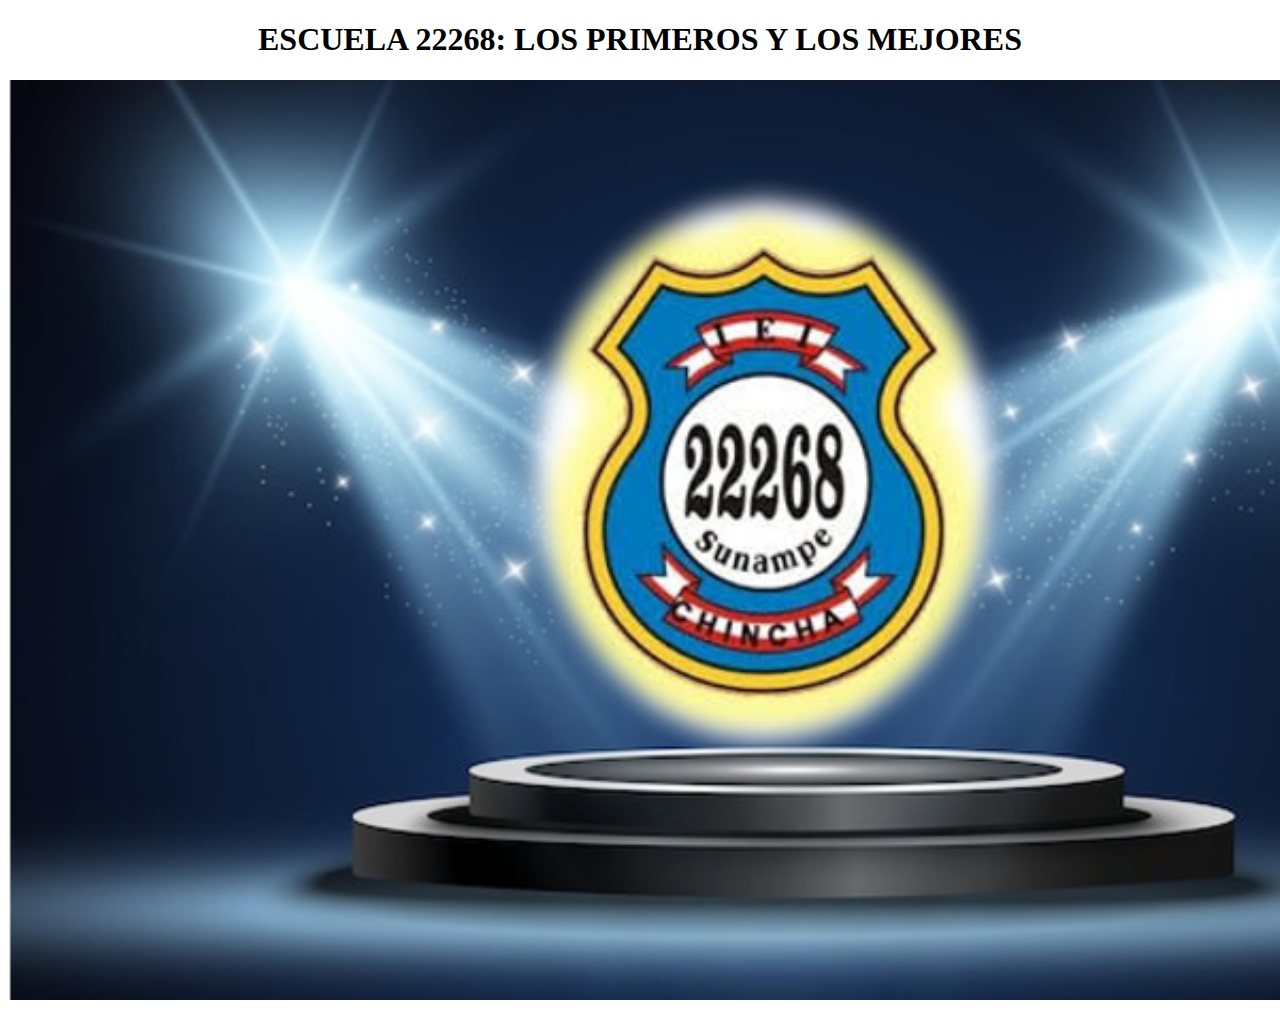
<file: Proyecto22268/Logros.html>
<!DOCTYPE html>
<html lang="en">
<head>
    <meta charset="UTF-8">
    <meta name="viewport" content="width=, initial-scale=1.0">
    <title>Logros</title>
</head>
<body>
    <center><b><h1>ESCUELA 22268: LOS PRIMEROS Y LOS MEJORES</h1></b></center>
    <p>
    <center>
    <img src="./img/FondoLogros.png" alt="Fondo" height="920">
    </center>
    </p>
    
</body>
</html>
</file>
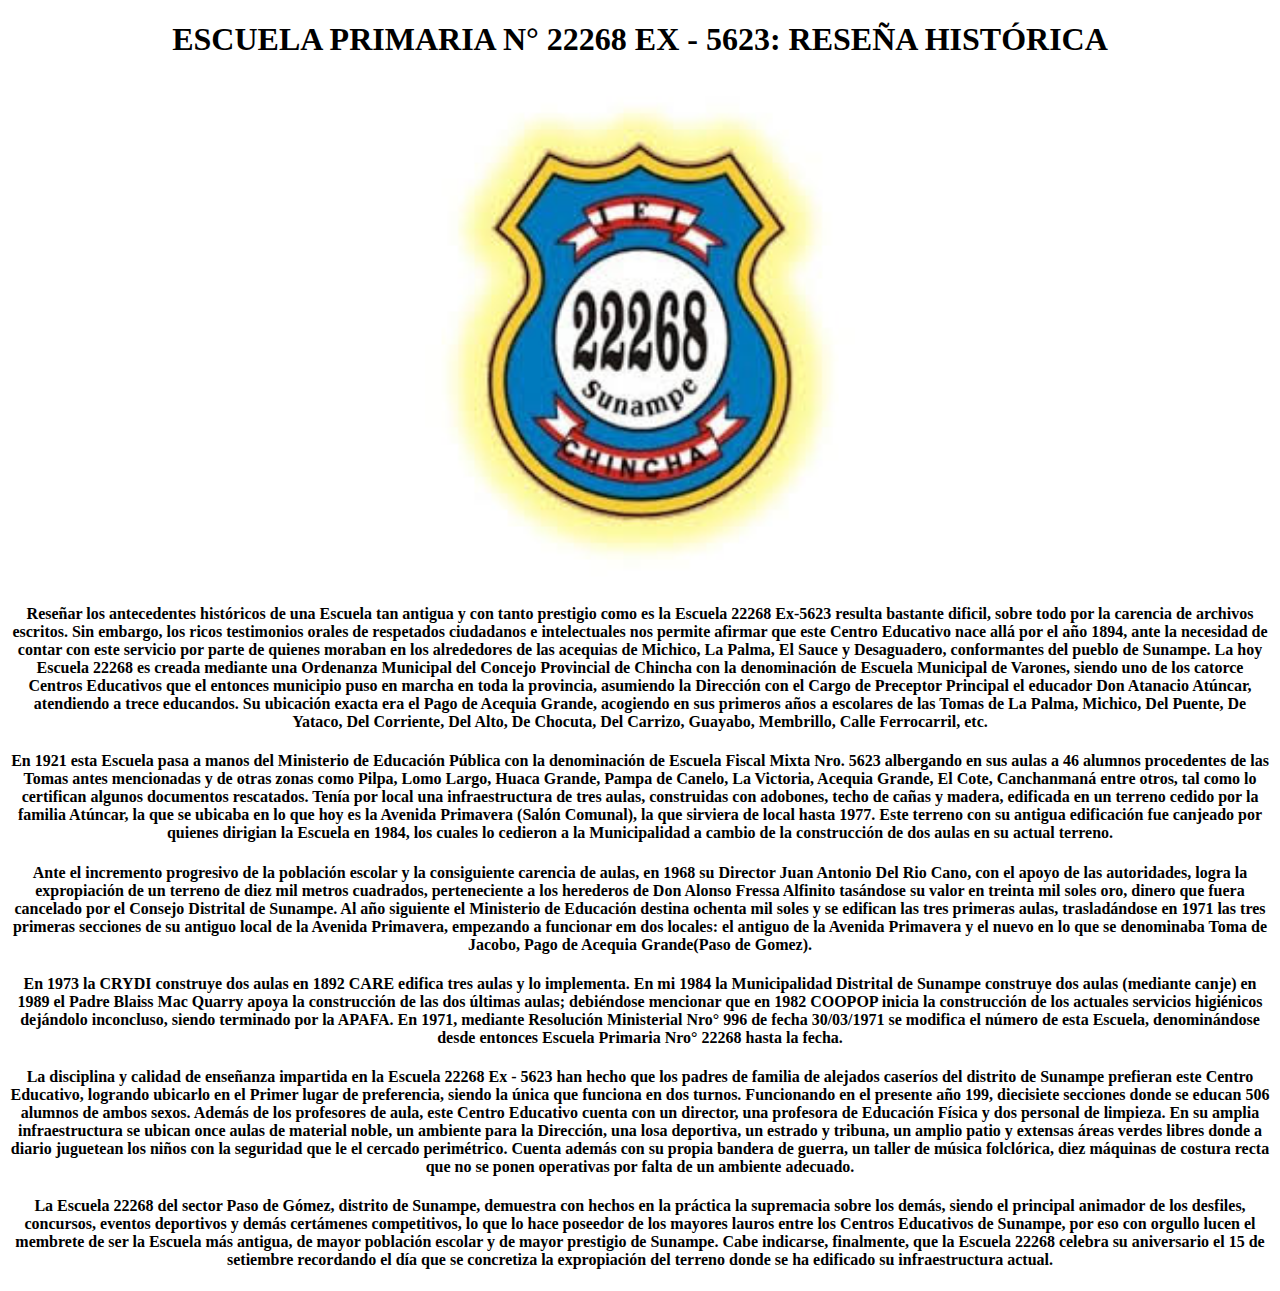
<file: Proyecto22268/reseña.html>
<!DOCTYPE html>
<html lang="en">
<head>
    <meta charset="UTF-8">
    <meta name="viewport" content="width=device-width, initial-scale=1.0">
    <title>RESEÑA 22268</title>
</head>
<body id="Fondo" bgcolor=""><!-- Añadir color con bgcolor (opcional) -->
      <!-- ESTILOS PARA EL BOTÓN IR ARRIBA -->
  <style>
    #btn-arriba {
      display: none;
      position: fixed;
      bottom: 12px;
      right: 20px;
      z-index: 99;
      font-size: 12px;
      border: none;
      outline: none;
      background-color: #007bff;
      color: white;
      cursor: pointer;
      padding: 25px;
      border-radius: 50%;
    }
    #btn-arriba:hover {
      background-color: #0056b3;
    }
    #Fondo{
      background-image: url('https://img.freepik.com/vector-gratis/fondo-borroso-blanco_1034-249.jpg');
      background-repeat: no-repeat;
      background-attachment: fixed;
      background-size: cover;
    }
  </style>
  </head>
  <!-- ESTILOS PARA EL BOTÓN IR ARRIBA -->
    <center>
        <h1>ESCUELA PRIMARIA N° 22268 EX - 5623: RESEÑA HISTÓRICA</h1>    
    </center>
    <center>
        <img src="./img/insignia22268.jpg" height="500" alt="22268">
    </center>
<center>
<h4>
Reseñar los antecedentes históricos de una Escuela tan antigua y con tanto prestigio como es la Escuela 22268
Ex-5623 resulta bastante dificil, sobre todo por la carencia de archivos escritos. Sin embargo, los ricos testimonios
orales de respetados ciudadanos e intelectuales nos permite afirmar que este Centro Educativo nace allá por el año 1894,
ante la necesidad de contar con este servicio por parte de quienes moraban en los alrededores de las acequias de Michico,
La Palma, El Sauce y Desaguadero, conformantes del pueblo de Sunampe.
La hoy Escuela 22268 es creada mediante una Ordenanza Municipal del Concejo Provincial de Chincha con la denominación de
Escuela Municipal de Varones, siendo uno de los catorce Centros Educativos que el entonces municipio puso en marcha en toda
la provincia, asumiendo la Dirección con el Cargo de Preceptor Principal el educador Don Atanacio Atúncar, atendiendo a trece
educandos. Su ubicación exacta era el Pago de Acequia Grande, acogiendo en sus primeros años a escolares de las Tomas de La Palma,
Michico, Del Puente, De Yataco, Del Corriente, Del Alto, De Chocuta, Del Carrizo, Guayabo, Membrillo, Calle Ferrocarril, etc.
</h4>

<h4>
En 1921 esta Escuela pasa a manos del Ministerio de Educación Pública con la denominación de Escuela
Fiscal Mixta Nro. 5623 albergando en sus aulas a 46 alumnos procedentes de las Tomas antes mencionadas
y de otras zonas como Pilpa, Lomo Largo, Huaca Grande, Pampa de Canelo, La Victoria, Acequia Grande, El Cote,
Canchanmaná entre otros, tal como lo certifican algunos documentos rescatados. Tenía por local una infraestructura
de tres aulas, construidas con adobones, techo de cañas y madera, edificada en un terreno cedido por la familia
Atúncar, la que se ubicaba en lo que hoy es la Avenida Primavera (Salón Comunal), la que sirviera de local hasta 1977.
Este terreno con su antigua edificación fue canjeado por quienes dirigian la Escuela en 1984, los cuales lo cedieron a
la Municipalidad a cambio de la construcción de dos aulas en su actual terreno.
</h4>

<h4>
Ante el incremento progresivo de la población escolar y la consiguiente carencia de aulas, en 1968 su Director Juan Antonio
Del Rio Cano, con el apoyo de las autoridades, logra la expropiación de un terreno de diez mil metros cuadrados, perteneciente
a los herederos de Don Alonso Fressa Alfinito tasándose su valor en treinta mil soles oro, dinero que fuera cancelado por el Consejo
Distrital de Sunampe. Al año siguiente el Ministerio de Educación destina ochenta mil soles y se edifican las tres primeras aulas,
trasladándose en 1971 las tres primeras secciones de su antiguo local de la Avenida Primavera, empezando a funcionar em dos locales: el
antiguo de la Avenida Primavera y el nuevo en lo que se denominaba Toma de Jacobo, Pago de Acequia Grande(Paso de Gomez).
</h4>

<h4>
En 1973 la CRYDI construye dos aulas en 1892 CARE edifica tres aulas y lo implementa. En mi 1984 la Municipalidad Distrital de Sunampe
construye dos aulas (mediante canje) en 1989 el Padre Blaiss Mac Quarry apoya la construcción de las dos últimas aulas; debiéndose mencionar
que en 1982 COOPOP inicia la construcción de los actuales servicios higiénicos dejándolo inconcluso, siendo terminado por la APAFA.
En 1971, mediante Resolución Ministerial Nro° 996 de fecha 30/03/1971 se modifica el número de esta Escuela, denominándose desde entonces Escuela
Primaria Nro° 22268 hasta la fecha.
</h4>

<h4>
La disciplina y calidad de enseñanza impartida en la Escuela 22268 Ex - 5623 han hecho que los padres de familia de alejados caseríos del distrito
de Sunampe prefieran este Centro Educativo, logrando ubicarlo en el Primer lugar de preferencia, siendo la única que funciona en dos turnos. Funcionando
en el presente año 199, diecisiete secciones donde se educan 506 alumnos de ambos sexos. Además de los profesores de aula, este Centro Educativo cuenta
con un director, una profesora de Educación Física y dos personal de limpieza. En su amplia infraestructura se ubican once aulas de material noble, un
ambiente para la Dirección, una losa deportiva, un estrado y tribuna, un amplio patio y extensas áreas verdes libres donde a diario juguetean los niños con
la seguridad que le el cercado perimétrico. Cuenta además con su propia bandera de guerra, un taller de música folclórica, diez máquinas de costura recta que
no se ponen operativas por falta de un ambiente adecuado.
</h4>

<h4>
La Escuela 22268 del sector Paso de Gómez, distrito de Sunampe, demuestra con hechos en la práctica la supremacia sobre los demás, siendo el principal animador
de los desfiles, concursos, eventos deportivos y demás certámenes competitivos, lo que lo hace poseedor de los mayores lauros entre los Centros Educativos de Sunampe,
por eso con orgullo lucen el membrete de ser la Escuela más antigua, de mayor población escolar y de mayor prestigio de Sunampe.
Cabe indicarse, finalmente, que la Escuela 22268 celebra su aniversario el 15 de setiembre recordando el día que se concretiza la expropiación del terreno donde
se ha edificado su infraestructura actual.
</h4>
</center>

<!-- Botón para ir arriba -->
<button onclick="irArriba()" id="btn-arriba" title="Ir arriba">↑</button>

<script>
// Mostrar el botón cuando el usuario haga scroll hacia abajo
window.onscroll = function() {scrollFunction()};

function scrollFunction() {
  if (document.body.scrollTop > 20 || document.documentElement.scrollTop > 20) {
    document.getElementById("btn-arriba").style.display = "block";
  } else {
    document.getElementById("btn-arriba").style.display = "none";
  }
}

// Función para hacer scroll hacia arriba
function irArriba() {
  document.body.scrollTop = 0; // Para Safari
  document.documentElement.scrollTop = 0; // Para Chrome, Firefox, IE y Opera
}
</script>
<script src="https://cdn.jsdelivr.net/npm/bootstrap@5.3.3/dist/js/bootstrap.bundle.min.js" integrity="sha384-YvpcrYf0tY3lHB60NNkmXc5s9fDVZLESaAA55NDzOxhy9GkcIdslK1eN7N6jIeHz" crossorigin="anonymous"></script>
<center>

</center>
</body>
</html>
</file>
<file: Proyecto22268/buscar.css>
body, div, fieldset{
     margin: 0;
     padding: 0;
     border: 0;
     font-size: 100%;
     font: inherit;
 }
 .cajabuscar {
     float: none;
     width: 100%;
     max-width: 453px;
     margin-bottom: 25px;
     margin-top: 29px;
     margin-left: auto;
     margin-right: auto;
     display: inline-block;
     text-align: left;
 }
 #buscarform {
     padding: 0;
     float: left;
     clear: both;
     width: 100%;
     position: relative;
 }
 #buscarform fieldset { float: left }

 #buscarform .search {
     font-size: 20px;
     top: 0px;
     color: #FFF;
     background: #33BCF2;
     position: absolute;
     right: 0;
     top: 0;
     padding: 9px;
     height: 42px;
     width: 50px;
     text-align: center;
 }
 #buscarform fieldset { width: 100% }

 #s {
     width: 100%;
     background-color: #fff;
     float: left;
     padding: 8px 0;
     text-indent: 10px;
     color: #555555;
     border: 1px solid #fff; 
     box-sizing: border-box;
     height: 42px;
 }

 .button{
     right: 0;
     top: 0;
     padding: 9px 0;
     float: right;
     border: 0;
     width: 42px;
     height: 42px;
     cursor: pointer;
     text-align: center;
     padding-top: 10px;
     color: #a4a4a4;
     transition: all 0.25s linear;
     background: transparent;
     z-index: 10;
     position: absolute;
     border: 0;
     vertical-align: top;
 }
/* Diseño de los Hipervínculos */
#reseña{
    color: black;
    cursor:pointer;
}
#reseña:hover{
    color: blue;
}
#himno{
    color: black;
    cursor: pointer;
}
#himno:hover{
    color: blue;
}
#logros{
    color: black;
    cursor:pointer;
}
#logros:hover{
    color: blue;
}
/* Fin diseño de los Hipervínculos */
/* Fondo de Himno */
#FondoHimno{
    background-image: url(https://static.vecteezy.com/system/resources/thumbnails/003/031/766/small/light-blue-wide-background-with-radial-blurred-gradient-abstract-free-vector.jpg);
    background-repeat: no-repeat;
    background-attachment: fixed;
    background-size: cover;
}
/* Fin de fondo de Himno */
/* Botón hacia arriba */
#btn-arriba {
    display: none;
    position: fixed;
    bottom: 25px;
    right: 20px;
    z-index: 99;
    font-size: 24px; /* Ajusta el tamaño del ícono o texto */
    width: 60px; /* Define el ancho del botón */
    height: 60px; /* Define el alto del botón para que sea igual al ancho */
    border: none;
    outline: none;
    background-color: #007bff;
    color: white;
    cursor: pointer;
    border-radius: 50%; /* Hace que el botón sea circular */
    display: flex;
    align-items: center;
    justify-content: center; /* Centra el contenido dentro del círculo */
    box-shadow: 0 4px 8px rgba(0, 0, 0, 0.2); /* Añade una sombra para un mejor aspecto */
}
/* Fin botón hacia arriba */
/* Botón de Comentarios */
.boton-enviar {
    background-color: #28a745; /* Color de fondo verde */
    color: white;
    padding: 12px 24px;
    border: none;
    border-radius: 30px; /* Bordes bien redondeados */
    cursor: pointer;
    font-size: 18px;
    text-transform: uppercase;
    box-shadow: 0px 4px 6px rgba(0, 0, 0, 0.1); /* Sombra sutil */
    transition: transform 0.2s ease; /* Efecto de movimiento al pasar el cursor */
}
.boton-enviar:hover {
    transform: translateY(-2px); /* Mueve el botón ligeramente hacia arriba */
    background-color: #218838; /* Color más oscuro al pasar el cursor */
}
/* Fin botón de Comentarios */
/* Diseño del Título */
#titulo {
    text-align: left; 
    font-family: Arial Black; 
    font-weight: bold; font-size: 30px; 
    background: black; 
    -webkit-background-clip: text; 
    -moz-background-clip: text; 
    background-clip: text; 
    color: transparent; 
    text-shadow: 0px 3px 3px rgba(black, black, black, black),0px -1px 1px rgba(0,0,0,0.3);
    text-align: center;
    font-size: 100px;
    }
/* Fin diseño del Título */
</file>
<file: Proyecto22268/borrador.css>
body {
    background-color: black;
  }
  
  .container {
    width: 1200px !important;
    padding: 0 !important;
    margin-right: auto;
    margin-left: auto;
  
    @media screen and (min-width: 992px) and (max-width: 1439px) {
      max-width: 1279px !important;
      padding: 0 !important;
      margin: 0 80px !important;
      width: auto !important;
    }
  
    @media screen and (max-width: 991px) {
      max-width: 959px !important;
      margin: 0 16px !important;
      padding: 0 !important;
      width: auto !important;
    }
  }
  
  .gradient-cards {
    display: grid;
    grid-template-columns: repeat(2, 1fr);
    gap: 32px;
    padding: 30px;
    @media screen and (max-width: 991px) {
      grid-template-columns: 1fr;
    }
  }
  
  .container-title {
    text-align: center;
    padding: 0 !important;
    margin-bottom: 40px;
    font-size: 40px;
    color: #fff;
    font-weight: 600;
    line-height: 60px;
  }
  
  .card {
    max-width: 550px;
    border: 0;
    width: 100%;
    margin-inline: auto;
  }
  
  .container-card {
    position: relative;
    border: 2px solid transparent;
    background: linear-gradient(71deg, #080509, #1a171c, #080509);
    background-clip: padding-box;
    border-radius: 45px;
    padding: 40px;
    img {
      margin-bottom: 32px;
    }
  }
  
  .bg-green-box,
  .bg-white-box,
  .bg-yellow-box,
  .bg-blue-box {
    position: relative;
  }
  
  .bg-green-box::after,
  .bg-white-box::after,
  .bg-yellow-box::after,
  .bg-blue-box::after {
    position: absolute;
    top: -1px;
    bottom: -1px;
    left: -1px;
    right: -1px;
    content: "";
    z-index: -1;
    border-radius: 45px;
  }
  
  .bg-green-box::after {
    background: linear-gradient(71deg, #0d1212, #3da077, #0d1212);
  }
  
  .bg-white-box::after {
    background: linear-gradient(71deg, #121013, #b0afb0, #121013);
  }
  
  .bg-yellow-box::after {
    background: linear-gradient(71deg, #110e0e, #afa220, #110e0e);
  }
  
  .bg-blue-box::after {
    background: linear-gradient(71deg, #0c0a0e, #5f6fad, #0c0a0e);
  }
  
  .card-title {
    font-weight: 600;
    color: white;
    letter-spacing: -0.02em;
    line-height: 40px;
    font-style: normal;
    font-size: 28px;
    padding-bottom: 8px;
  }
  
  .card-description {
    font-weight: 600;
    line-height: 32px;
    color: hsla(0, 0%, 100%, 0.5);
    font-size: 16px;
    max-width: 470px;
  }
</file>
<file: Proyecto22268/Comentarios.css>
body {
    font-family: Arial, sans-serif;
    background-color: #f4f4f4;
    margin: 0;
    padding: 0;
    display: flex;
    justify-content: center;
    align-items: center;
    height: 125vh;
}
.form-container {
    background-color: #fff;
    padding: 20px;
    border-radius: 8px;
    box-shadow: 0 0 10px rgba(0, 0, 0, 0.1);
    max-width: 500px;
    width: 100%;
}
.form-container h2 {
    margin-bottom: 20px;
    color: #333;
}
.form-group {
    margin-bottom: 15px;
}
.form-group label {
    display: block;
    margin-bottom: 5px;
    color: #555;
}
.form-group input, .form-group select, .form-group textarea {
    width: 100%;
    padding: 10px;
    border: 1px solid #ddd;
    border-radius: 4px;
}
.form-group textarea {
    resize: vertical;
    height: 100px;
}
.form-group button {
    background-color: #28a745;
    color: #fff;
    padding: 10px 15px;
    border: none;
    border-radius: 4px;
    cursor: pointer;
}
.form-group button:hover {
    background-color: #218838;
}

.ec-stars-wrapper {
	font-size: 0;
	display: inline-block;
}
.ec-stars-wrapper a {
	text-decoration: none;
	display: inline-block;
	font-size: 32px;
	font-size: 2rem;
	color: #888;
    cursor: pointer;
}

.ec-stars-wrapper:hover a {
	color: yellow;
}
.ec-stars-wrapper a.selected {
    color: gold;
    }
.ec-stars-wrapper > a:hover ~ a {
	color: #888;
}
</file>
